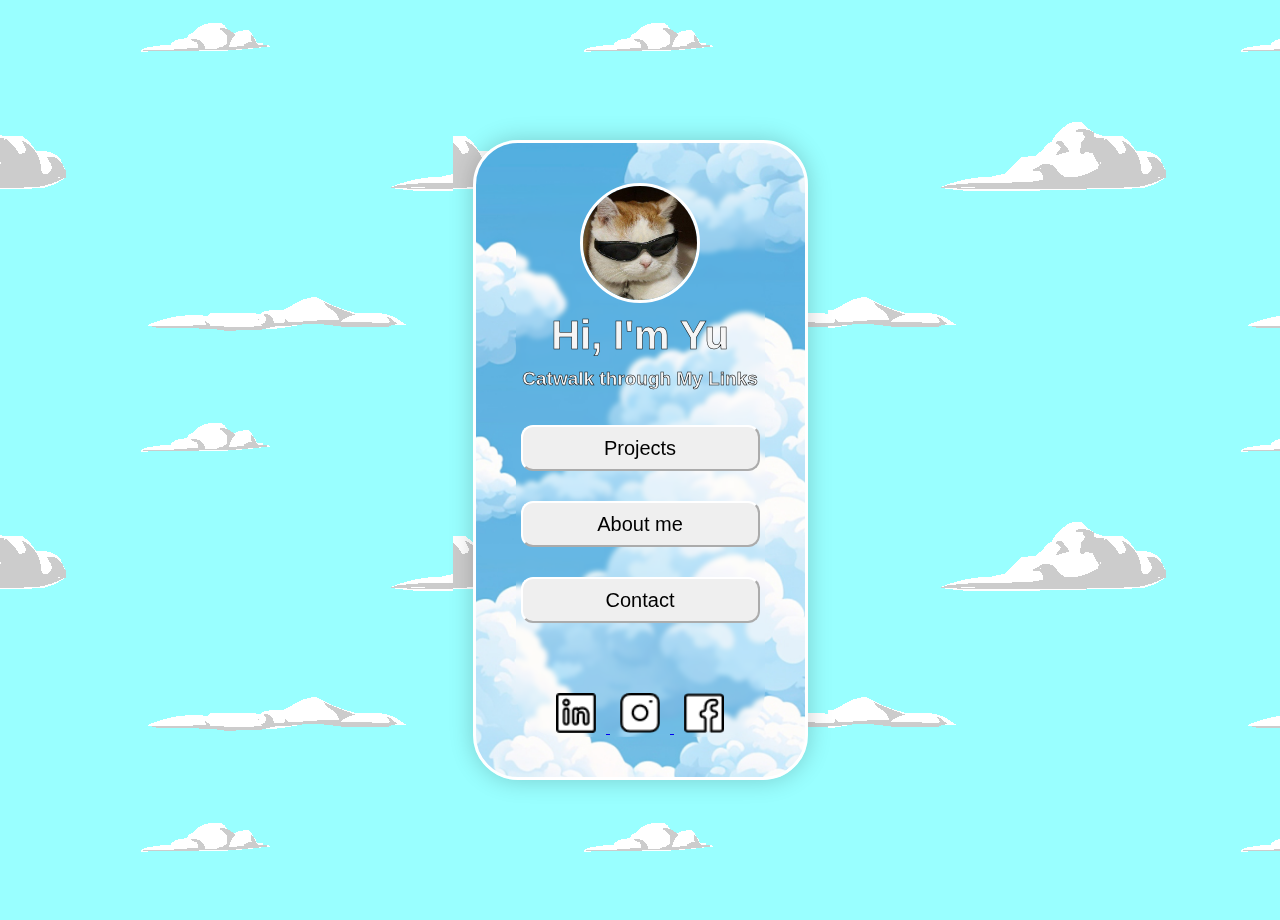
<file: index.html>
<!DOCTYPE html>
<html lang="en">

<head>
    <meta charset="UTF-8">
    <meta name="viewport" content="width=device-width, initial-scale=1.0">
    <title>LinkTree</title>
    <link rel="stylesheet" href="style.css">
</head>

<body>
    <main>
        <header>
            <!-- Place for header content if needed -->
        </header>
        <div class="border">
            <div class="blurred-content">
                <section class="content">
                    <div class="image-container">
                        <!-- Profile picture -->
                        <img src="images/cat.jpg" alt="Profile photo of Yu" width="122" height="122">
                    </div>
                    <div class="text">
                        <!-- Introductory text -->
                        <h1>Hi, I'm Yu</h1>
                        <h2>Catwalk through My Links</h2>
                    </div>
                    <div class="links">
                        <!-- Placeholder for additional links if needed -->
                    </div>
                    <!-- Link buttons -->
                    <div class="link1">
                        <a href="projects.html">
                            <button class="button">
                                Projects
                            </button>
                        </a>
                    </div>
                    <div class="link2">
                        <a href="about.html">
                            <button class="button">
                                About me
                            </button>
                        </a>
                    </div>
                    <div class="link3">
                        <a href="contact.html">
                            <button class="button">
                                Contact
                            </button>
                        </a>
                    </div>
                    <div class="logos">
                        <!-- Social media icons -->
                        <a href="https://www.linkedin.com" target="_blank">
                            <img src="images/linkedina.png" alt="LinkedIn logo">
                        </a>
                        <a href="https://www.instagram.com" target="_blank">
                            <img src="images/instagram.png" alt="Instagram logo">
                        </a>
                        <a href="https://www.facebook.com" target="_blank">
                            <img src="images/facebook.png" alt="Facebook logo">
                        </a>
                    </div>
                </section>
            </div>
        </div>
        <footer>
            <!-- Place for footer content if needed -->
        </footer>
    </main>
</body>

</html>
</file>
<file: style.css>
/* Basic reset */
* {
  margin: 0;
  padding: 0;
  box-sizing: border-box;
}

/* Body and HTML styling */
body, html {
  background: url(images/9yPF.gif);
  /* Background with moving clouds */
  display: flex;
  justify-content: center;
  margin: 10px;
  height: 100%;
  align-items: center;
}

/* Media queries for larger screens */
@media (min-width: 361px) {
  .border {
      max-width: 600px;
      padding: 20px;
  }
  .logos img {
      width: 50px;
      height: 50px;
  }
}

@media (min-width: 600px) {
  .border {
      max-width: 800px;
  }
  .button {
      font-size: 18px;
  }
  .logos img {
      width: 60px;
      height: 60px;
  }
}

@media (min-width: 800px) {
  main {
      flex-direction: row;
      justify-content: center;
      align-items: flex-start;
      padding: 20px;
  }
  .border {
      width: 100%;
      max-width: 800px;
      padding: 40px;
  }
  .text {
      margin-bottom: 30px;
  }
  .logos {
      margin-top: 30px;
  }
  .logos img {
      width: 70px;
      height: 70px;
  }
}

/* Border styling */
.border {
  background-image: url(images/clouds.png);
  background-size: cover; /* Cover the entire element */
  background-repeat: no-repeat; /* Prevent the background from repeating */
  background-position: center; /* Center the background image */
  text-align: center; /* Align text in the center */
  border: 3px solid white;
  border-radius: 45px; /* Rounded corners */
  box-shadow: 0 0 25px rgba(0, 0, 0, 0.2); /* Light shadow for the content */
}

/* Blurred content styling */
.blurred-content {
  backdrop-filter: blur(2.5px);
  /* Apply blur effect */
  border-radius: 45px;
}

/* Image container styling */
.image-container {
  border-radius: 50%;
  /* Round the image as a circle */
  border: solid 3px white;
  overflow: hidden;
  /* Ensures the image doesn't overflow the frame */
  width: 120px;
  height: 120px;
  margin: auto;
  animation: bounce 300ms infinite alternate;
  position: relative;
}

@keyframes bounce {
  0% {
      top: 0;
  }
  100% {
      top: -30px;
      /* Adjust this value to control the bounce height */
  }
}

/* Headings styling */
h1 {
  font-family: 'Moul', sans-serif;
  /* Change the font */
  font-size: 40px;
  color: whitesmoke;
  -webkit-text-stroke: 0.5px black;
  /* Text outline with 0.5 pixel thickness and black color */
  margin: 10px 0;
  /* Adds top and bottom margin to h1 */
}

h2 {
  font-family: 'Moul', sans-serif;
  /* Change the font */
  font-size: 19px;
  color: whitesmoke;
  -webkit-text-stroke: 0.5px black;
  /* Text outline with 0.5 pixel thickness and black color */
  margin-top: 0;
  /* Removes default top margin from h2 */
}

/* Button styling */
.button {
  border-color: #ffffff;
  border-radius: 12px;
  /* Rounded corners */
  font-size: 20px;
  /* Font size */
  color: #000000;
  /* Black text color */
  width: 239px;
  height: 46px;
}

.button:hover {
  background-color: #77CEF3;
  /* Semi-transparent blue background color on hover */
  color: #ffffff;
  /* White text color */
  -webkit-text-stroke: 1px black;
  /* Text outline with 1 pixel thickness and black color */
  font-family: 'Moul', sans-serif;
  /* Change the font */
}

/* Link styling */
.link1, .link2, .link3 {
  padding: 5px 0 20px;
  margin: 5px;
}

.link1 {
  animation: slide-in-left 1s forwards;
}

.link2 {
  animation: slide-in-right 1s forwards;
}

.link3 {
  animation: slide-in-left 1s forwards;
}

@keyframes slide-in-left {
  0% {
      transform: translateX(-100%);
      opacity: 0;
  }
  100% {
      transform: translateX(0);
      opacity: 1;
  }
}

@keyframes slide-in-right {
  0% {
      transform: translateX(100%);
      opacity: 0;
  }
  100% {
      transform: translateX(0);
      opacity: 1;
  }
}

/* Logos styling */
.logos {
  margin-top: 50px;
  animation: puff-in-top 0.5s ease forwards;
}

.logos img {
  width: 40px;
  height: 40px;
  margin: 0 10px;
}

@keyframes puff-in-top {
  0% {
      transform: translateY(-100px) scale(2);
      opacity: 0;
  }
  100% {
      transform: translateY(0) scale(1);
      opacity: 1;
  }
}
</file>
